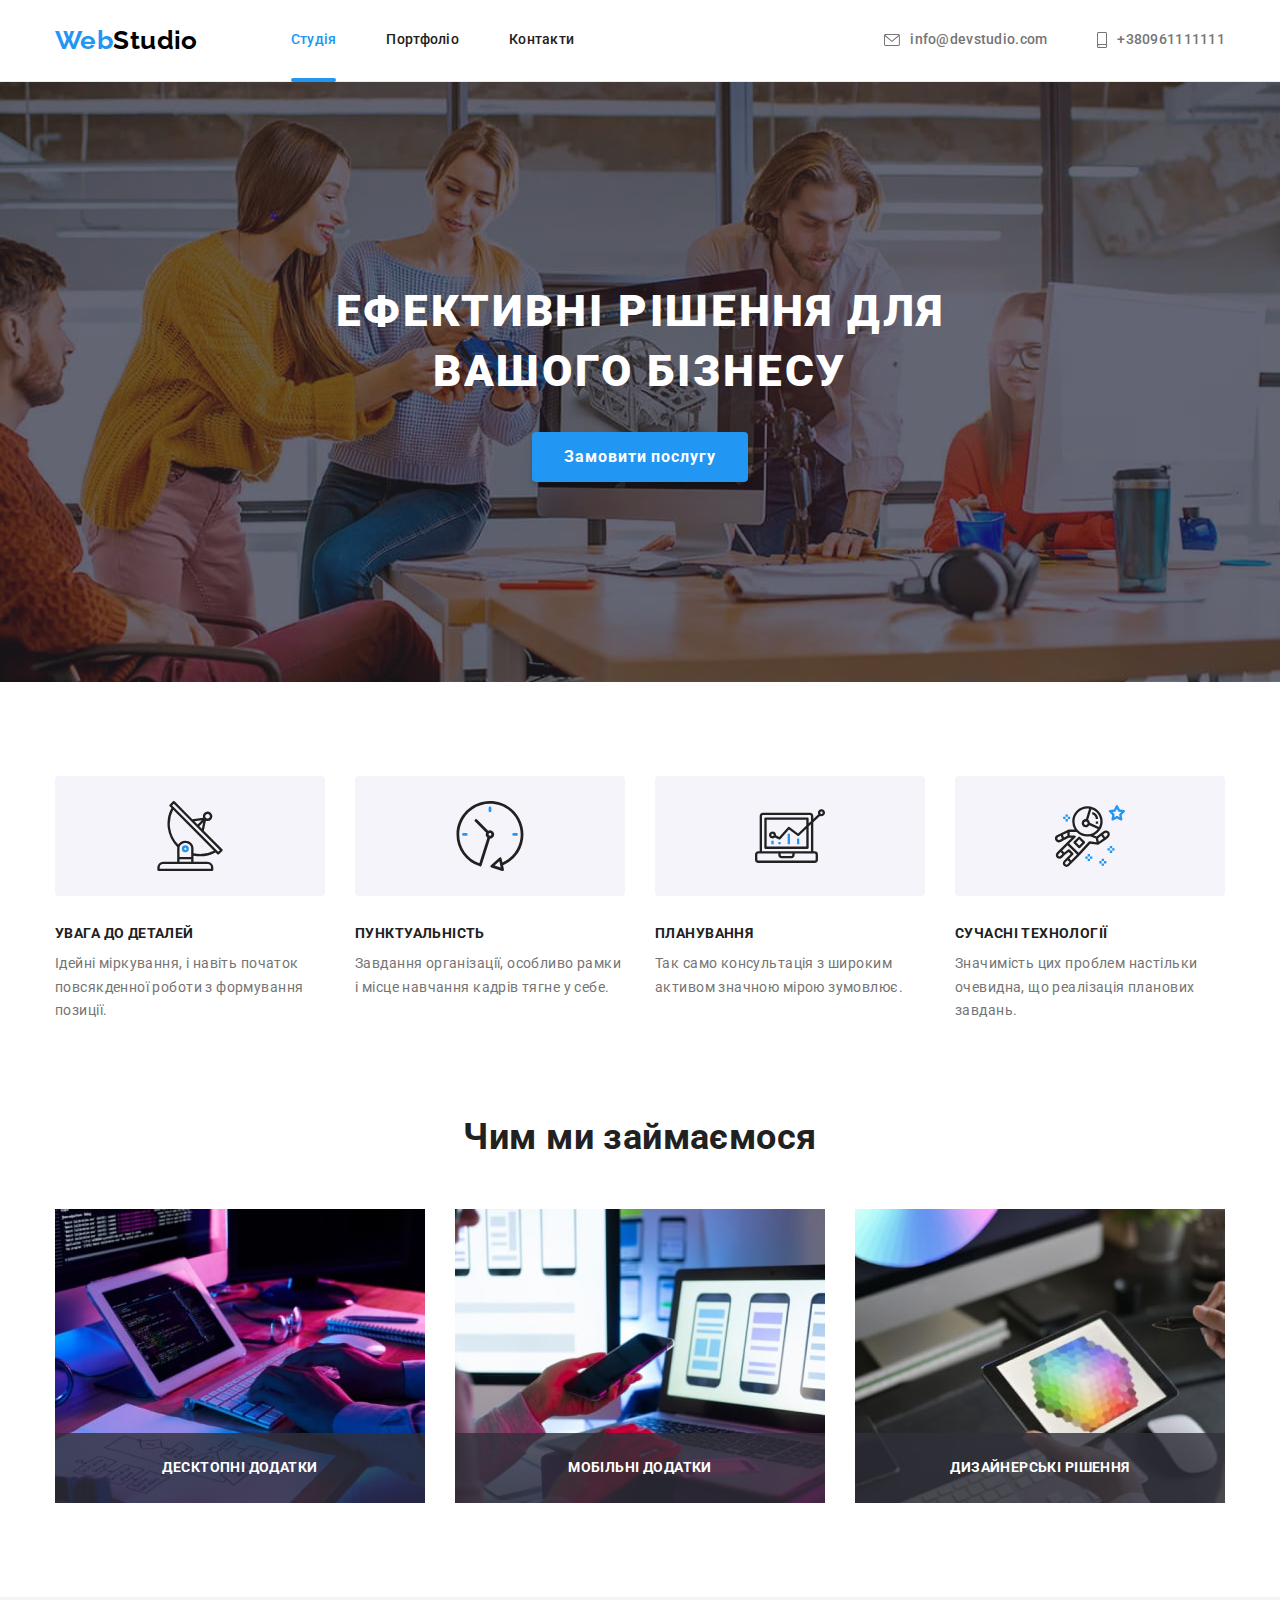
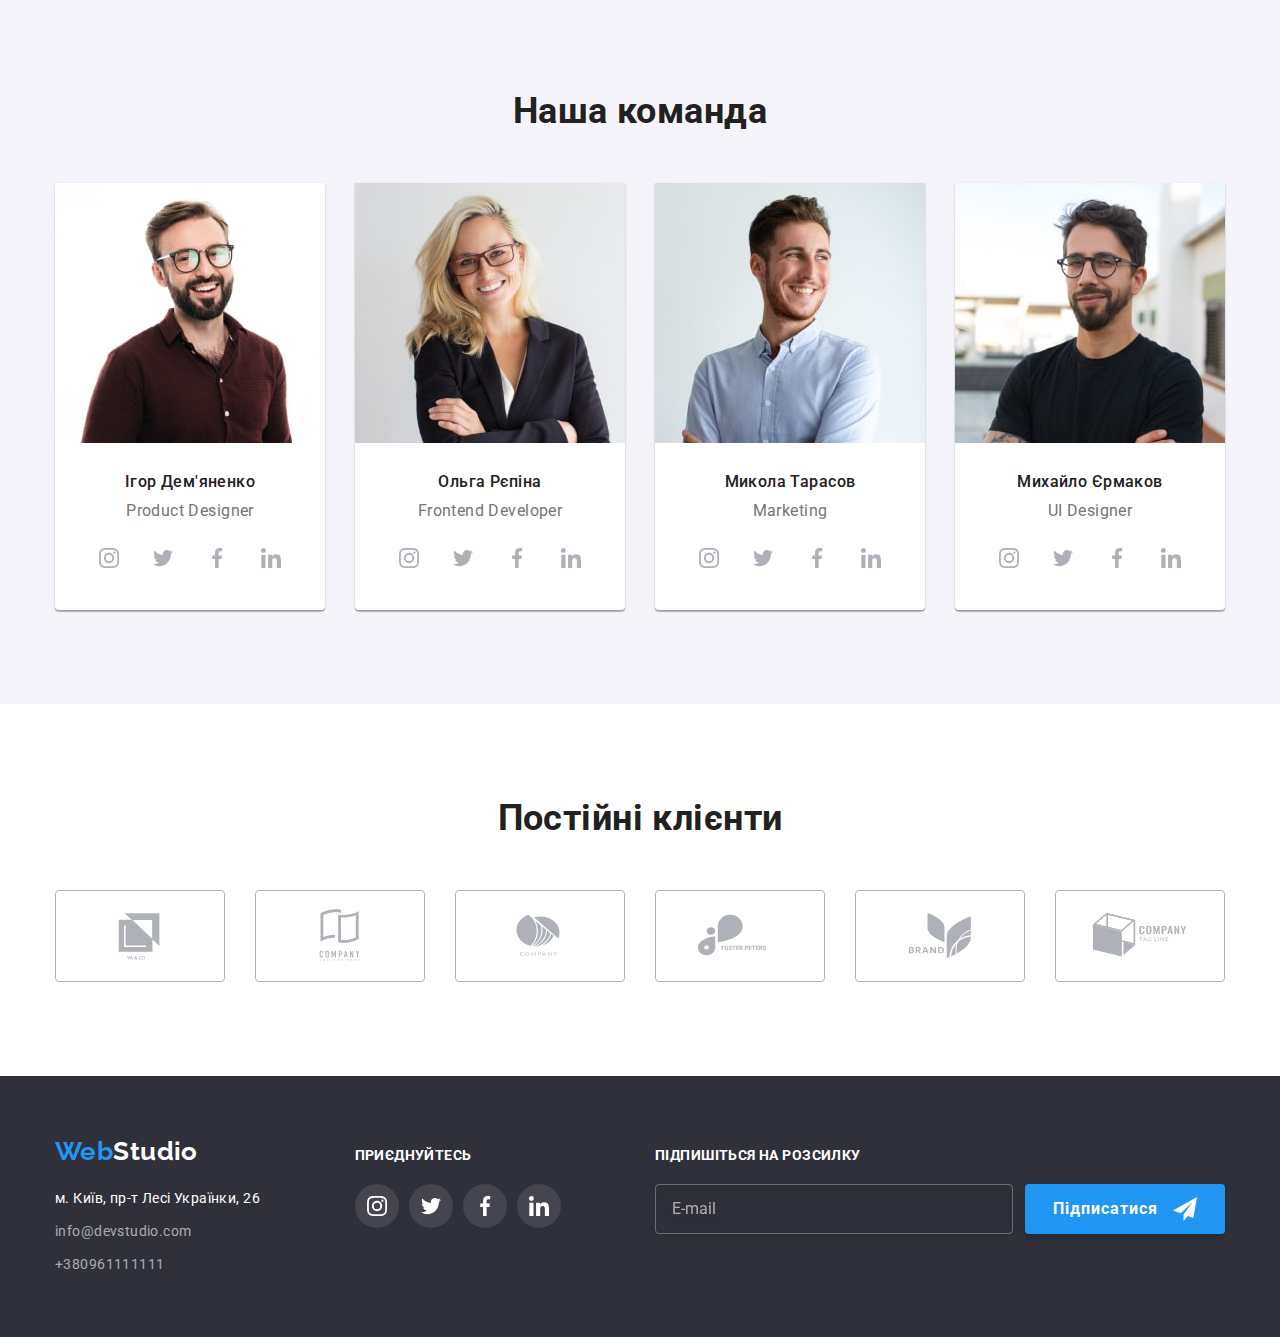
<file: index.html>
<!DOCTYPE html>
<html lang="uk">

<head>
    <meta charset="UTF-8" />
    <meta http-equiv="X-UA-Compatible" content="IE=edge" />
    <meta name="viewport" content="width=device-width, initial-scale=1.0" />
    <title>WebStudio</title>

    <link rel="preconnect" href="https://fonts.googleapis.com" />
    <link rel="preconnect" href="https://fonts.gstatic.com" crossorigin />
    <link
        href="https://fonts.googleapis.com/css2?family=Raleway:wght@700&family=Roboto:wght@400;500;700;900&display=swap"
        rel="stylesheet" />
    <link rel="stylesheet" href="https://cdn.jsdelivr.net/npm/modern-normalize@1.1.0/modern-normalize.min.css" />
    <link rel="stylesheet" href="./css/styles.css" />
</head>

<body>

    <header class="page-header">
        <div class="container header-wrap">
            <nav class="page-navigation navigation-wrap">
                <a class="link page-header-logo" href="./index.html" lang="en">
                    <span class="logo">Web</span>Studio
                </a>
                <ul class="list menu">
                    <li class="menu-item">
                        <a class="link menu-link current" href="./index.html">Студія</a>
                    </li>
                    <li class="menu-item">
                        <a class="link menu-link" href="./portfolio.html">Портфоліо</a>
                    </li>
                    <li class="menu-item">
                        <a class="link menu-link" href="#">Контакти</a>
                    </li>
                </ul>
            </nav>

            <ul class="list contact contact-wrap">
                <li class="contact-item">
                    <a class="link menu-contact" href="mailto:info@devstudio.com">
                        <svg aria-label="іконка конверт" class="contact-svg" width="16" height="12">
                            <use href="./images/icons.svg#icon-envelope"></use>
                        </svg>
                        info@devstudio.com</a>
                </li>
                <li class="contact-item">
                    <a class="link menu-contact" href="tel:+380961111111">
                        <svg aria-label="іконка телефон" class="contact-svg" width="10" height="16">
                            <use href="./images/icons.svg#icon-smartphone"></use>
                        </svg>
                        +380961111111</a>
                </li>
            </ul>
        </div>
    </header>

    <main>
        <section class="order order-wrap">
            <div class="container">
                <h1 class="order-text">Ефективні рішення для вашого бізнесу</h1>
                <button type="button" class="modal-open-btn" data-modal-open>Замовити послугу</button>
            </div>
        </section>

        <section class="features-section">
            <div class="container">

                <h2 class="visually-hidden ">Особливості</h2>

                <ul class="list specialty-list">

                    <li class="specialty">
                        <div class="features-box">
                            <svg aria-label="іконка антена" class="features-svg" width="70" height="70">
                                <use href="./images/icons.svg#icon-antenna"></use>
                            </svg>
                        </div>
                        <h3 class="specialty-main">Увага до деталей</h3>
                        <p class="specialty-item">
                            Ідейні міркування, і навіть початок повсякденної роботи з
                            формування позиції.
                        </p>
                    </li>

                    <li class="specialty">

                        <div class="features-box">
                            <svg aria-label="іконка годинник" class="features-svg" width="70" height="70">
                                <use href="./images/icons.svg#icon-clock"></use>
                            </svg>
                        </div>

                        <h3 class="specialty-main">Пунктуальність</h3>

                        <p class="specialty-item">
                            Завдання організації, особливо рамки і місце навчання кадрів тягне
                            у себе.
                        </p>
                    </li>

                    <li class="specialty">

                        <div class="features-box">
                            <svg aria-label="іконка діаграма" class="features-svg" width="70" height="70">
                                <use href="./images/icons.svg#icon-diagram"></use>
                            </svg>
                        </div>

                        <h3 class="specialty-main">Планування</h3>

                        <p class="specialty-item">
                            Так само консультація з широким активом значною мірою зумовлює.
                        </p>
                    </li>

                    <li class="specialty">

                        <div class="features-box">
                            <svg aria-label="іконка астронавт" class="features-svg" width="70" height="70">
                                <use href="./images/icons.svg#icon-astronaut"></use>
                            </svg>
                        </div>

                        <h3 class="specialty-main">Сучасні технології</h3>

                        <p class="specialty-item">
                            Значимість цих проблем настільки очевидна, що реалізація планових
                            завдань.
                        </p>
                    </li>
                </ul>
            </div>

        </section>

        <section class="propositions-section">
            <div class="container">

                <h2 class="propositions-title">Чим ми займаємося</h2>

                <ul class="list propositions-list">

                    <li class="propositions-items">
                        <img class="propositions-img" src="./images/box_1-min.jpg" alt="Працює за комп'ютером"
                            width="370" />
                        <p class="image-overlay">Десктопні додатки</p>
                    </li>

                    <li class="propositions-items">
                        <img class="propositions-img" src="./images/box_2-min.jpg" alt="Тримає телефон в руці"
                            width="370" />
                        <p class="image-overlay">Мобільні додатки</p>
                    </li>

                    <li class="propositions-items">
                        <img class="propositions-img" src="./images/box_3-min.jpg" alt="Планшет в руках" width="370" />
                        <p class="image-overlay">Дизайнерські рішення</p>
                    </li>

                </ul>
            </div>
        </section>

        <section class="our-team">

            <div class="container">

                <h2 class="our-team-title">Наша команда</h2>

                <ul class="list our-team-list">

                    <li class="our-team-item">
                        <img class="our-team-img" src="./images/igor-min.jpg" alt="Усміхнений хлопець в окулярах"
                            width="270" height="260" />

                        <div class="our-team-wrap">

                            <h3 class="our-team-name">Ігор Дем'яненко</h3>
                            <p class="our-team-job">Product Designer</p>

                            <ul class="social-list list">

                                <li class="social-list-item">
                                    <a href="#" class="social-list-link">
                                        <svg aria-label="іконка інстаграм" class="social-list-icon">
                                            <use href="./images/icons.svg#icon-instagram"></use>
                                        </svg>
                                    </a>
                                </li>
                                <li class="social-list-item">
                                    <a href="#" class="social-list-link">
                                        <svg aria-label="іконка твіттер" class="social-list-icon">
                                            <use href="./images/icons.svg#icon-twitter"></use>
                                        </svg>
                                    </a>
                                </li>
                                <li class="social-list-item">
                                    <a href="#" class="social-list-link">
                                        <svg aria-label="іконка фейсбук" class="social-list-icon">
                                            <use href="./images/icons.svg#icon-facebook"></use>
                                        </svg>
                                    </a>
                                </li>
                                <li class="social-list-item">
                                    <a href="#" class="social-list-link">
                                        <svg aria-label="іконка линкедін" class="social-list-icon">
                                            <use href="./images/icons.svg#icon-linkedin"></use>
                                        </svg>
                                    </a>
                                </li>
                            </ul>
                        </div>
                    </li>
                    <li class="our-team-item">

                        <img class="our-team-img" src="./images/olga-min.jpg" alt="Усміхнена дівчина в окулярах"
                            width="270" height="260" />

                        <div class="our-team-wrap">

                            <h3 class="our-team-name">Ольга Рєпіна</h3>
                            <p class="our-team-job">Frontend Developer</p>

                            <ul class="social-list list">

                                <li class="social-list-item">
                                    <a href="#" class="social-list-link">
                                        <svg aria-label="іконка інстаграм" class="social-list-icon">
                                            <use href="./images/icons.svg#icon-instagram"></use>
                                        </svg>
                                    </a>
                                </li>
                                <li class="social-list-item">
                                    <a href="#" class="social-list-link">
                                        <svg aria-label="іконка твіттер" class="social-list-icon">
                                            <use href="./images/icons.svg#icon-twitter"></use>
                                        </svg>
                                    </a>
                                </li>
                                <li class="social-list-item">
                                    <a href="#" class="social-list-link">
                                        <svg aria-label="іконка фейсбук" class="social-list-icon">
                                            <use href="./images/icons.svg#icon-facebook"></use>
                                        </svg>
                                    </a>
                                </li>
                                <li class="social-list-item">
                                    <a href="#" class="social-list-link">
                                        <svg aria-label="іконка линкедін" class="social-list-icon">
                                            <use href="./images/icons.svg#icon-linkedin"></use>
                                        </svg>
                                    </a>
                                </li>
                            </ul>

                        </div>

                    </li>
                    <li class="our-team-item">

                        <img class="our-team-img" src="./images/nikolai-min.jpg"
                            alt="Усміхнений хлопець в білій рубашці" width="270" height="260" />

                        <div class="our-team-wrap">

                            <h3 class="our-team-name">Микола Тарасов</h3>
                            <p class="our-team-job">Marketing</p>

                            <ul class="social-list list">

                                <li class="social-list-item">
                                    <a href="#" class="social-list-link">
                                        <svg aria-label="іконка інстаграм" class="social-list-icon">
                                            <use href="./images/icons.svg#icon-instagram"></use>
                                        </svg>
                                    </a>
                                </li>
                                <li class="social-list-item">
                                    <a href="#" class="social-list-link">
                                        <svg aria-label="іконка твіттер" class="social-list-icon">
                                            <use href="./images/icons.svg#icon-twitter"></use>
                                        </svg>
                                    </a>
                                </li>
                                <li class="social-list-item">
                                    <a href="#" class="social-list-link">
                                        <svg aria-label="іконка фейсбук" class="social-list-icon">
                                            <use href="./images/icons.svg#icon-facebook"></use>
                                        </svg>
                                    </a>
                                </li>
                                <li class="social-list-item">
                                    <a href="#" class="social-list-link">
                                        <svg aria-label="іконка линкедін" class="social-list-icon">
                                            <use href="./images/icons.svg#icon-linkedin"></use>
                                        </svg>
                                    </a>
                                </li>
                            </ul>
                        </div>
                    </li>

                    <li class="our-team-item">

                        <img class="our-team-img" src="./images/mihail-min.jpg" alt="Усміхнений хлопець на вулиці"
                            width="270" height="260" />

                        <div class="our-team-wrap">

                            <h3 class="our-team-name">Михайло Єрмаков</h3>
                            <p class="our-team-job">UI Designer</p>

                            <ul class="social-list list">

                                <li class="social-list-item">
                                    <a href="#" class="social-list-link">
                                        <svg aria-label="іконка інстаграм" class="social-list-icon">
                                            <use href="./images/icons.svg#icon-instagram"></use>
                                        </svg>
                                    </a>
                                </li>
                                <li class="social-list-item">
                                    <a href="#" class="social-list-link">
                                        <svg aria-label="іконка твіттер" class="social-list-icon">
                                            <use href="./images/icons.svg#icon-twitter"></use>
                                        </svg>
                                    </a>
                                </li>
                                <li class="social-list-item">
                                    <a href="#" class="social-list-link">
                                        <svg aria-label="іконка фейсбук" class="social-list-icon">
                                            <use href="./images/icons.svg#icon-facebook"></use>
                                        </svg>
                                    </a>
                                </li>
                                <li class="social-list-item">
                                    <a href="#" class="social-list-link">
                                        <svg aria-label="іконка линкедін" class="social-list-icon">
                                            <use href="./images/icons.svg#icon-linkedin"></use>
                                        </svg>
                                    </a>
                                </li>
                            </ul>
                        </div>
                    </li>
                </ul>
            </div>
        </section>

        <section class="regular-clients">

            <div class="container regular-clients-box">

                <h2 class="regular-clients-title">Постійні клієнти</h2>

                <ul class="regular-clients-list list">
                    <li class="regular-clients-item">
                        <a href="#" class="regular-clients-link">
                            <svg class="regular-clients-icon">
                                <use href="./images/icons.svg#icon-logo-1"></use>
                            </svg>
                        </a>
                    </li>
                    <li class="regular-clients-item">
                        <a href="#" class="regular-clients-link">
                            <svg class="regular-clients-icon">
                                <use href="./images/icons.svg#icon-logo-2"></use>
                            </svg>
                        </a>
                    </li>
                    <li class="regular-clients-item">
                        <a href="#" class="regular-clients-link">
                            <svg class="regular-clients-icon">
                                <use href="./images/icons.svg#icon-logo-3"></use>
                            </svg>
                        </a>
                    </li>
                    <li class="regular-clients-item">
                        <a href="#" class="regular-clients-link">
                            <svg class="regular-clients-icon">
                                <use href="./images/icons.svg#icon-logo-4"></use>
                            </svg>
                        </a>
                    </li>
                    <li class="regular-clients-item">
                        <a href="#" class="regular-clients-link">
                            <svg class="regular-clients-icon">
                                <use href="./images/icons.svg#icon-logo-5"></use>
                            </svg>
                        </a>
                    </li>
                    <li class="regular-clients-item">
                        <a href="#" class="regular-clients-link">
                            <svg class="regular-clients-icon">
                                <use href="./images/icons.svg#icon-logo-6"></use>
                            </svg>
                        </a>
                    </li>
                </ul>
            </div>
        </section>
    </main>

    <footer class="bottom">
        <div class="container bottom-wrap">
            <div class="footer-wrap">
                <a class="link page-footer-logo" href="./index.html" lang="en">
                    <span class="logo">Web</span>Studio
                </a>
                <address class="bottom-contact">
                    <ul class="list bottom-list">
                        <li>
                            <a class="link bottom-address" href="https://goo.gl/maps/NDn8TdWgSY5vLWYKA" target="_blank"
                                rel="noopener noreferrer nofollow">м. Київ,
                                пр-т Лесі Українки, 26</a>

                        </li>
                        <li><a class="link bottom-address-tel-mail"
                                href="mailto:info@devstudio.com:">info@devstudio.com</a>
                        </li>
                        <li><a class="link bottom-address-tel-mail" href="tel:+380961111111">+380961111111</a></li>
                    </ul>
                </address>
            </div>

            <div class="footer-join">
                <h3 class="footer-join-title">приєднуйтесь</h3>
                <ul class="footer-social-list list">

                    <li class="footer-social-list-item">
                        <a href="#" class="footer-social-list-link">
                            <svg aria-label="іконка інстаграм" class="footer-social-list-icon">
                                <use href="./images/icons.svg#icon-instagram"></use>
                            </svg>
                        </a>
                    </li>
                    <li class="footer-social-list-item">
                        <a href="#" class="footer-social-list-link">
                            <svg aria-label="іконка твіттер" class="footer-social-list-icon">
                                <use href="./images/icons.svg#icon-twitter"></use>
                            </svg>
                        </a>
                    </li>
                    <li class="footer-social-list-item">
                        <a href="#" class="footer-social-list-link">
                            <svg aria-label="іконка фейсбук" class="footer-social-list-icon">
                                <use href="./images/icons.svg#icon-facebook"></use>
                            </svg>
                        </a>
                    </li>
                    <li class="footer-social-list-item">
                        <a href="#" class="footer-social-list-link">
                            <svg aria-label="іконка линкедін" class="footer-social-list-icon">
                                <use href="./images/icons.svg#icon-linkedin"></use>
                            </svg>
                        </a>
                    </li>
                </ul>
            </div>


            <!-- __________________________________________ -->

            <div class="footer-subscribe">

                <p class="subscribe-title">Підпишіться на розсилку</p>

                <form class="subscribe-form">

                    <label class="subscribe-form-field">

                        <input type="email" class="subscribe-form-input" required name="sub-email" placeholder="E-mail">

                    </label>
                    <button type="submit" class="subscribe-form-btn">
                        Підписатися
                        <svg class="modal-close-icon" width="24" height="24">
                            <use href="./images/icons.svg#icon-send"></use>
                        </svg>
                    </button>
                </form>

            </div>

        </div>
    </footer>
    <div class="backdrop is-hidden" data-modal>
        <div class="modal">
            <button type="button" class="modal-close-btn" data-modal-close>
                <svg class="modal-close-icon" width="18" height="18">
                    <use href="./images/icons.svg#icon-close"></use>
                </svg>
            </button>
            <!-- _____________________________________________________________________________________________ -->

            <p class="modal-form-title">Залиште свої дані, ми вам передзвонимо</p>
            <form class="modal-form">

                <label class="modal-form-field">

                    <span class="modal-form-field-desk">Ім'я</span>

                    <span class="modal-form-input-wrapper">
                        <input type="text" class="modal-form-input" required pattern="[a-zA-Zф-яА-ЯіІїЇ]+"
                            name="user-name" />
                        <svg class="modal-form-input-icon" width="18" height="18">
                            <use href="images/icons.svg#icon-person-black"></use>
                        </svg>
                    </span>

                </label>

                <label class="modal-form-field">

                    <span class="modal-form-field-desk">Телефон</span>

                    <span class="modal-form-input-wrapper">
                        <input type="tel" class="modal-form-input" required
                            pattern="[0-9]{3}-[0-9]{3}-[0-9]{2}-[0-9]{2}" title="xxx-xxx-xx-xx" name="user-phone" />
                        <svg class="modal-form-input-icon" width="18" height="18">
                            <use href="images/icons.svg#icon-phone-blacks"></use>
                        </svg>
                    </span>

                </label>

                <label class="modal-form-field">

                    <span class="modal-form-field-desk">Пошта</span>

                    <span class="modal-form-input-wrapper">
                        <input type="email" class="modal-form-input" required name="user-email" />
                        <svg class="modal-form-input-icon" width="18" height="18">
                            <use href="images/icons.svg#icon-email-black"></use>
                        </svg>
                    </span>

                </label>

                <label class="modal-form-field">
                    <span class="modal-form-field-desk">Коментар</span>

                    <textarea name="user-message" class="modal-form-message" placeholder="Введіть текст"></textarea>
                </label>

                <label class="modal-form-check-field">
                    <input type="checkbox" class="modal-form-check visually-hidden" required name="user-policy">
                    <svg class="modal-form-own-checkbox" width="16px" height="15px">
                        <use class="modal-form-own-checkbox-icon" href="./images/icons.svg#icon-check"></use>
                    </svg>
                    Погоджуюся з розсилкою та приймаю &nbsp;<a href="#" class="license-link">Умови договору</a>

                </label>

                <button type="submit" class="modal-form-submit">Відправити</button>
            </form>
        </div>
    </div>
    <script src="./js/modal.js"></script>
</body>

</html>
</file>
<file: css/styles.css>
:root {
    --primary-font-color: #212121;
    --secondary-font-color: #ffffff;
    --main-logo-color: #2196f3;
    --alternative-font-color: #757575;
    --order-background-color: #2f303a;
    --page-header-logo-color: #000000;
    --portfolio-select-list-background-color: #f5f4fa;
    --modal-open-btn-background-color: #188ce8;
    --bottom-address-tel-mail-color: rgba(255, 255, 255, 0.6);
    --icon-svg-color: #afb1b8;
    --border-color: #eeeeee;
    --bold-font: 500;
    --transparent-black: rgba(255, 255, 255, 0.1);
    --transition-time: 250ms;
    --transition-function: cubic-bezier(0.4, 0, 0.2, 1);
    --bg-image-overlay: rgba(47, 48, 58, 0.8);
    --bg-portfolio-overlay: rgba(33, 150, 243, 0.9);
    --backdrop-bg-color: rgba(0, 0, 0, 0.2);
    --shadow-border-color: rgba(0, 0, 0, 0.1);
    --btn-box-shadow-color: rgba(0, 0, 0, 0.15);
    --placeholder-color: rgba(117, 117, 117, 0.5);
}

body {
    font-size: 14px;
    font-weight: 400;
    font-family: "Roboto", sans-serif;
    color: var(--primary-font-color);
    background-color: var(--secondary-font-color);
    letter-spacing: 0.03em;
}

h1,
h2,
h3,
h4,
p {
    margin-top: 0;
    margin-bottom: 0;
}

ul,
ol {
    margin-top: 0;
    margin-bottom: 0;
    padding-left: 0;
}
.link {
    text-decoration: none;
}
.list {
    list-style: none;
}
img {
    display: block;
}
button {
    cursor: pointer;
    border: none;
}
address {
    font-style: normal;
}
.visually-hidden {
    position: absolute;
    white-space: nowrap;
    width: 1px;
    height: 1px;
    overflow: hidden;
    border: 0;
    padding: 0;
    clip-path: inset(50%);
    margin: -1px;
}
.menu-link.current {
    color: var(--main-logo-color);
    position: relative;
}
.current::after {
    content: "";
    display: block;
    position: absolute;
    bottom: -2px;
    width: 100%;
    height: 4px;
    border-radius: 2px;
    background-color: var(--main-logo-color);
}
.page-header-logo {
    font-family: "Raleway", sans-serif;
    font-weight: 700;
    font-size: 26px;
    line-height: 1.2;
    color: var(--page-header-logo-color);
    margin-right: 93px;
    padding-top: 25px;
    padding-bottom: 25px;
}
.logo {
    color: var(--main-logo-color);
}
.menu-link {
    font-weight: var(--bold-font);
    line-height: 1.14;
    letter-spacing: 0.02em;
    color: var(--primary-font-color);
    display: inline-block;
    padding-top: 32px;
    padding-bottom: 32px;
    transition-property: color;
    transition-duration: var(--transition-time);
    transition-timing-function: var(--transition-function);
}
.menu-contact {
    font-weight: var(--bold-font);
    line-height: 1.14;
    letter-spacing: 0.02em;
    color: var(--alternative-font-color);
    display: inline-block;
    padding-top: 32px;
    padding-bottom: 32px;
    display: flex;
    align-items: center;
    fill: currentColor;
    transition-property: color;
    transition-duration: var(--transition-time);
    transition-timing-function: var(--transition-function);
}
.menu-contact svg {
    margin-right: 10px;
}

.order-text {
    font-weight: 900;
    font-size: 44px;
    line-height: 1.36;
    text-align: center;
    letter-spacing: 0.06em;
    text-transform: uppercase;
    color: var(--secondary-font-color);
    width: 700px;
    margin-left: auto;
    margin-right: auto;
}
.modal-open-btn {
    background-color: var(--main-logo-color);
    font-weight: 700;
    font-size: 16px;
    line-height: 1.88;
    display: block;
    letter-spacing: 0.06em;
    color: var(--secondary-font-color);
    margin-left: auto;
    margin-right: auto;
    margin-top: 30px;
    width: 216px;
    height: 50px;
    border-radius: 4px;
    box-shadow: 0px 4px 4px var(--btn-box-shadow-color);
    transition-property: background-color;
    transition-duration: var(--transition-time);
    transition-timing-function: var(--transition-function);
}

.modal-open-btn:hover,
.modal-open-btn:focus {
    background: var(--modal-open-btn-background-color);
}
.menu-link:hover,
.menu-link:focus,
.menu-contact:hover,
.menu-contact:focus {
    color: var(--main-logo-color);
}
.specialty-main {
    font-size: inherit;
    font-weight: 700;
    line-height: 1.14;
    text-transform: uppercase;
    color: var(--primary-font-color);
    margin-bottom: 10px;
}
.specialty-item {
    line-height: 1.7;
    color: var(--alternative-font-color);
}
.propositions-title {
    font-weight: 700;
    font-size: 36px;
    line-height: 1.16;
    text-align: center;
    color: var(--primary-font-color);
    margin-bottom: 50px;
}
.our-team {
    background: var(--portfolio-select-list-background-color);
    padding-top: 94px;
    padding-bottom: 94px;
}
.our-team-title {
    font-weight: 700;
    font-size: 36px;
    line-height: 1.16;
    text-align: center;
    color: var(--primary-font-color);
    margin-bottom: 50px;
}
.our-team-item {
    background: var(--secondary-font-color);
    box-shadow: 0px 1px 3px rgba(0, 0, 0, 0.12), 0px 1px 1px rgba(0, 0, 0, 0.14),
        0px 2px 1px rgba(0, 0, 0, 0.2);
    border-radius: 0px 0px 4px 4px;
}
.our-team-wrap {
    padding: 30px;
}
.our-team-name {
    margin-bottom: 10px;
}
.our-team-name {
    font-weight: var(--bold-font);
    font-size: 16px;
    line-height: 1.18;
    text-align: center;
    color: var(--primary-font-color);
}

.our-team-job {
    font-size: 16px;
    line-height: 1.18;
    text-align: center;
    color: var(--alternative-font-color);
    margin-bottom: 16px;
}
.social-list {
    display: flex;
    justify-content: center;
    column-gap: 10px;
}
.social-list-link {
    display: flex;
    align-items: center;
    justify-content: center;
    width: 44px;
    height: 44px;
    border-radius: 50%;
    background-color: var(--secondary-font-color);
    color: var(--icon-svg-color);
    fill: currentColor;
    transition-property: background-color, color;
    transition-duration: var(--transition-time);
    transition-timing-function: var(--transition-function);
}
.social-list-link:hover,
.social-list-link:focus {
    background-color: var(--main-logo-color);
    color: var(--secondary-font-color);
}
.social-list-icon {
    width: 20px;
    height: 20px;
}

.bottom {
    background: var(--order-background-color);
    padding-top: 60px;
    padding-bottom: 60px;
}
.page-footer-logo {
    font-family: "Raleway", sans-serif;
    font-weight: 700;
    font-size: 26px;
    line-height: 1.2;
    color: var(--secondary-font-color);
    margin-bottom: 20px;
}
.bottom-address {
    font-style: normal;
    line-height: 1.7;
    color: var(--secondary-font-color);
    transition-property: color;
    transition-duration: var(--transition-time);
    transition-timing-function: var(--transition-function);
}
.bottom-address-tel-mail {
    font-style: normal;
    line-height: 1.7;
    color: var(--bottom-address-tel-mail-color);
}
.bottom-address:hover,
.bottom-address:focus,
.bottom-address-tel-mail:hover,
.bottom-address-tel-mail:focus {
    color: var(--main-logo-color);
}
.portfolio-section {
    padding-top: 94px;
    padding-bottom: 94px;
}
.portfolio-select-list button {
    background: var(--portfolio-select-list-background-color);
    border-radius: 4px;
    font-family: inherit;
    font-style: inherit;
    font-weight: var(--bold-font);
    font-size: 16px;
    line-height: 1.6;
    text-align: center;
    color: var(--primary-font-color);
    min-width: 73px;
    padding: 6px 22px;
    transition-property: background-color, color, box-shadow;
    transition-duration: var(--transition-time);
    transition-timing-function: var(--transition-function);
}
.portfolio-select-list button:hover,
.portfolio-select-list button:focus {
    background-color: var(--main-logo-color);
    color: var(--secondary-font-color);
    box-shadow: 0px 3px 1px var(--shadow-border-color),
        0px 1px 2px rgba(0, 0, 0, 0.08), 0px 2px 2px rgba(0, 0, 0, 0.12);
}
.portfolio-example-list h2 {
    font-weight: 700;
    font-size: 18px;
    line-height: 2;
    letter-spacing: 0.06em;
    color: var(--primary-font-color);
}

.portfolio-example-text {
    font-size: 16px;
    line-height: 1.9;
    color: var(--alternative-font-color);
    margin-top: 4px;
}
.container {
    width: 1200px;
    margin-left: auto;
    margin-right: auto;
    padding-left: 15px;
    padding-right: 15px;
}
.header-wrap {
    display: flex;
    justify-content: space-between;
}
.navigation-wrap {
    display: flex;
    justify-content: space-between;
}
.contact-wrap {
    display: flex;
}
.menu {
    display: flex;
}
.menu li {
    margin-right: 50px;
}
.menu-item:last-child {
    margin-right: 0px;
}
.contact-wrap li {
    margin-right: 50px;
}
.contact-item:last-child {
    margin-right: 0px;
}

.page-header {
    border-bottom: 1px solid #ececec;
}
.order-wrap {
    background: var(--order-background-color);
    padding-top: 200px;
    padding-bottom: 200px;
    background-image: linear-gradient(
            rgba(47, 48, 58, 0.4),
            rgba(47, 48, 58, 0.4)
        ),
        url("../images/background-image.jpg");

    background-size: 1600px 600px;
    background-repeat: no-repeat;
    background-position: center;
}
.features-section {
    padding-top: 94px;
    padding-bottom: 94px;
}
.specialty-list {
    display: flex;
}

.specialty {
    margin-right: 30px;
    width: 270px;
}
.specialty:last-child {
    margin-right: 0;
}
.features-box {
    display: flex;
    justify-content: center;
    align-items: center;
    background-color: var(--portfolio-select-list-background-color);
    border-radius: 4px;
    width: 270px;
    height: 120px;
    margin-bottom: 30px;
}

.propositions-section {
    padding-bottom: 94px;
}
.propositions-items {
    position: relative;
}

.propositions-list {
    display: flex;
    justify-content: space-between;
}
.propositions-items > .image-overlay {
    position: absolute;
    background-color: var(--bg-image-overlay);
    bottom: 0px;
    overflow: hidden;
    width: 370px;
    height: 70px;
    display: flex;
    justify-content: center;
    align-items: center;
    font-weight: 700;
    line-height: 1.14;
    text-align: center;
    text-transform: uppercase;
    color: var(--secondary-font-color);
}
.our-team-list {
    display: flex;
    justify-content: space-between;
}
.regular-clients {
    padding-top: 94px;
    padding-bottom: 94px;
}
.regular-clients-title {
    font-weight: 700;
    font-size: 36px;
    line-height: 1.16;
    text-align: center;
    color: var(--primary-font-color);
    margin-bottom: 50px;
}
.regular-clients-list {
    display: flex;
    justify-content: space-between;
}
.regular-clients-link {
    display: flex;
    justify-content: center;
    align-items: center;
    width: 170px;
    height: 92px;
    border: 1px solid;
    border-radius: 4px;
    color: var(--icon-svg-color);
    fill: currentColor;
    transition-property: border-color, color;
    transition-duration: var(--transition-time);
    transition-timing-function: var(--transition-function);
}
.regular-clients-link:hover,
.regular-clients-link:focus {
    color: var(--main-logo-color);
}
.regular-clients-icon {
    width: 106px;
    height: 60px;
}
.footer-wrap {
    display: flex;
    flex-direction: column;
}
.footer-join-title {
    font-size: inherit;
    font-weight: 700;
    line-height: 1.14;
    text-transform: uppercase;
    color: var(--secondary-font-color);
}

.bottom-list li {
    margin-bottom: 9px;
}
.bottom-list li:last-child {
    margin-bottom: 0;
}
.portfolio-select-list {
    display: flex;
    margin-bottom: 50px;
    justify-content: center;
}
.portfolio-select-list li:not(:last-child) {
    margin-right: 9px;
}
.portfolio-example-list {
    display: flex;
    flex-wrap: wrap;
    gap: 30px;
}

.portfolio-example-item {
    width: calc((100% - 2 * 30px) / 3);
}
.portfolio-example-link {
    display: block;

    transition-property: box-shadow;
    transition-duration: var(--transition-time);
    transition-timing-function: var(--transition-function);
}
.portfolio-example-link:hover,
.portfolio-example-link:focus {
    box-shadow: 0px 1px 1px rgba(0, 0, 0, 0.12), 0px 4px 4px rgba(0, 0, 0, 0.06),
        1px 4px 6px rgba(0, 0, 0, 0.16);
}

.portfolio-overlay-wrapper .portfolio-overlay {
    position: absolute;
    top: 0;
    left: 0;
    width: 100%;
    height: 100%;
    transform: translateY(100%);
    font-size: 18px;
    line-height: 1.56;
    color: var(--secondary-font-color);
    padding-top: 63px;
    padding-left: 24px;
    padding-right: 24px;
    padding-bottom: 24px;
    overflow: scroll;
    background-color: var(--bg-portfolio-overlay);
    transition-property: transform;
    transition-duration: var(--transition-time);
    transition-timing-function: var(--transition-function);
}
.portfolio-example-link:hover .portfolio-overlay-wrapper .portfolio-overlay,
.portfolio-example-link:focus .portfolio-overlay-wrapper .portfolio-overlay {
    transform: translateY(0%);
}
.portfolio-overlay-wrapper {
    position: relative;
    overflow: hidden;
}
.portfolio-example-wrap {
    padding: 20px 24px;
    border-right: 1px solid var(--border-color);
    border-left: 1px solid var(--border-color);
    border-bottom: 1px solid var(--border-color);
}

.bottom-wrap {
    display: flex;
    align-items: baseline;
    justify-content: space-between;
}
.footer-join {
    display: flex;
    flex-direction: column;
}
.footer-social-list {
    display: flex;
    justify-content: center;
    margin-top: 20px;
    column-gap: 10px;
}
.footer-social-list-link {
    display: flex;
    align-items: center;
    justify-content: center;
    width: 44px;
    height: 44px;
    border-radius: 50%;
    background: var(--transparent-black);
    color: var(--secondary-font-color);
    fill: currentColor;
    transition-property: background-color;
    transition-duration: var(--transition-time);
    transition-timing-function: var(--transition-function);
}
.footer-social-list-link:hover,
.footer-social-list-link:focus {
    background-color: var(--main-logo-color);
    color: var(--secondary-font-color);
}
.footer-social-list-icon {
    width: 20px;
    height: 20px;
}

.backdrop {
    position: fixed;
    top: 0;
    left: 0;
    z-index: 100;
    width: 100%;
    height: 100%;
    background-color: var(--backdrop-bg-color);
    transition-property: opacity, visibility;
    transition-duration: var(--transition-time);
    transition-timing-function: var(--transition-function);
}
.backdrop.is-hidden {
    visibility: hidden;
    opacity: 0;
    pointer-events: none;
}
.modal {
    padding: 40px;
    position: absolute;
    top: 50%;
    left: 50%;
    transform: translate(-50%, -50%);
    min-width: 528px;
    min-height: 580px;
    background-color: var(--secondary-font-color);
}
.modal-close-btn {
    position: absolute;
    top: 8px;
    right: 8px;
    display: flex;
    align-items: center;
    justify-content: center;
    width: 30px;
    height: 30px;
    border-radius: 50%;
    background-color: transparent;
    border: 1px solid var(--shadow-border-color);
    padding: 0;
}
.modal-close-btn:hover,
.modal-close-btn:focus {
    fill: var(--main-logo-color);
    transition-property: fill;
    transition-duration: var(--transition-time);
    transition-timing-function: var(--transition-function);
}
/* _____________________________________________________________________________ */
.modal-form-title {
    display: block;
    font-weight: 700;
    font-size: 20px;
    line-height: 1.15;
    text-align: center;
    color: var(--primary-font-color);
    margin-bottom: 12px;
}
.modal-form {
    display: flex;
    flex-direction: column;
}
.modal-form-field {
    margin-bottom: 10px;
}
/* .modal-form-field:last-child { */
.modal-form-field:nth-child(4) {
    margin-bottom: 20px;
}

.modal-form-field-desk {
    display: block;
    font-size: 12px;
    font-weight: 400;
    line-height: 1.16;
    letter-spacing: 0.01em;
    color: var(--alternative-font-color);
    margin-bottom: 4px;
}
.modal-form-input-wrapper {
    position: relative;
    display: block;
}
.modal-form-input {
    width: 100%;
    height: 40px;
    border-radius: 4px;
    border: 1px solid rgba(33, 33, 33, 0.2);
    padding-left: 42px;
}
.modal-form-input:focus {
    outline: none;
    border-color: var(--main-logo-color);
    transition-property: border-color;
    transition-duration: var(--transition-time);
    transition-timing-function: var(--transition-function);
}
.modal-form-input-icon {
    position: absolute;
    top: 50%;
    left: 12px;
    transform: translateY(-50%);
}

.modal-form-input:focus + .modal-form-input-icon {
    fill: var(--main-logo-color);
    transition-property: fill;
    transition-duration: var(--transition-time);
    transition-timing-function: var(--transition-function);
}
.modal-form-message {
    display: block;
    width: 100%;
    height: 120px;
    resize: none;
    border-radius: 4px;
    border: 1px solid rgba(33, 33, 33, 0.2);
    padding: 12px 16px;
}
.modal-form-message:focus {
    outline: none;
    border-color: var(--main-logo-color);
    transition-property: border-color;
    transition-duration: var(--transition-time);
    transition-timing-function: var(--transition-function);
}
.modal-form-message::placeholder {
    font-size: 12px;
    line-height: 1.16;
    letter-spacing: 0.01em;
    color: var(--placeholder-color);
}
.modal-form-check-field {
    display: flex;
    align-items: center;
    justify-content: center;
    cursor: pointer;
    margin-bottom: 30px;
    line-height: 1.71;
    color: var(--alternative-font-color);
}
.license-link {
    color: var(--main-logo-color);
}
.modal-form-own-checkbox {
    border: 1px solid var(--primary-font-color);
    border-radius: 2px;
    cursor: pointer;
    margin-right: 7px;
}
.modal-form-own-checkbox-icon {
    display: none;
}
.modal-form-check:checked + .modal-form-own-checkbox {
    background-color: var(--main-logo-color);
    border: none;
}
.modal-form-check:checked
    + .modal-form-own-checkbox
    .modal-form-own-checkbox-icon {
    display: block;
    fill: var(--secondary-font-color);
}
.modal-form-check:focus + .modal-form-own-checkbox {
    box-shadow: 0 0 0 2px rgba(0, 0, 255, 0.5);
    /* box-shadow: 0 0 0 2px rgba(33, 150, 243, 0.9); */
    transition-property: box-shadow;
    transition-duration: var(--transition-time);
    transition-timing-function: var(--transition-function);
}

.modal-form-submit {
    background-color: var(--main-logo-color);
    font-weight: 700;
    font-size: 16px;
    line-height: 1.88;
    display: block;
    letter-spacing: 0.06em;
    color: var(--secondary-font-color);
    margin-left: auto;
    margin-right: auto;
    min-width: 200px;
    min-height: 50px;
    border-radius: 4px;
    box-shadow: 0px 4px 4px var(--btn-box-shadow-color);
    transition-property: background-color;
    transition-duration: var(--transition-time);
    transition-timing-function: var(--transition-function);
}

.modal-form-submit:hover,
.modal-form-submit:focus {
    background: var(--modal-open-btn-background-color);
}
/* _____________________FOOTER_SUB */

.footer-subscribe {
    display: flex;
    flex-direction: column;
}
.subscribe-title {
    margin-bottom: 20px;
    font-weight: 700;
    line-height: 1.14;
    text-transform: uppercase;
    color: var(--secondary-font-color);
}
.subscribe-form {
    display: flex;
}
.subscribe-form-input {
    width: 358px;
    height: 50px;
    background-color: transparent;
    border: 1px solid rgba(255, 255, 255, 0.3);
    filter: drop-shadow(0px 4px 4px rgba(0, 0, 0, 0.15));
    border-radius: 4px;
    padding: 15px 16px;
    color: var(--secondary-font-color);
}
.subscribe-form-input:hover {
    border-color: var(--secondary-font-color);
    transition-property: border-color;
    transition-duration: var(--transition-time);
    transition-timing-function: var(--transition-function);
}
.subscribe-form-input::placeholder {
    font-size: 16px;
    line-height: 1.25;
    color: var(--bottom-address-tel-mail-color);
}
.subscribe-form-btn {
    display: flex;
    justify-content: space-between;
    align-items: center;
    background-color: var(--main-logo-color);
    font-weight: 700;
    font-size: 16px;
    line-height: 1.88;
    letter-spacing: 0.06em;
    color: var(--secondary-font-color);
    margin-left: 12px;
    padding: 10px 28px;
    min-width: 200px;
    min-height: 50px;
    border-radius: 4px;
    box-shadow: 0px 4px 4px var(--btn-box-shadow-color);
    transition-property: background-color;
    transition-duration: var(--transition-time);
    transition-timing-function: var(--transition-function);
    fill: currentColor;
}
.subscribe-form-btn:hover,
.subscribe-form-btn:focus {
    background: var(--modal-open-btn-background-color);
}
</file>
